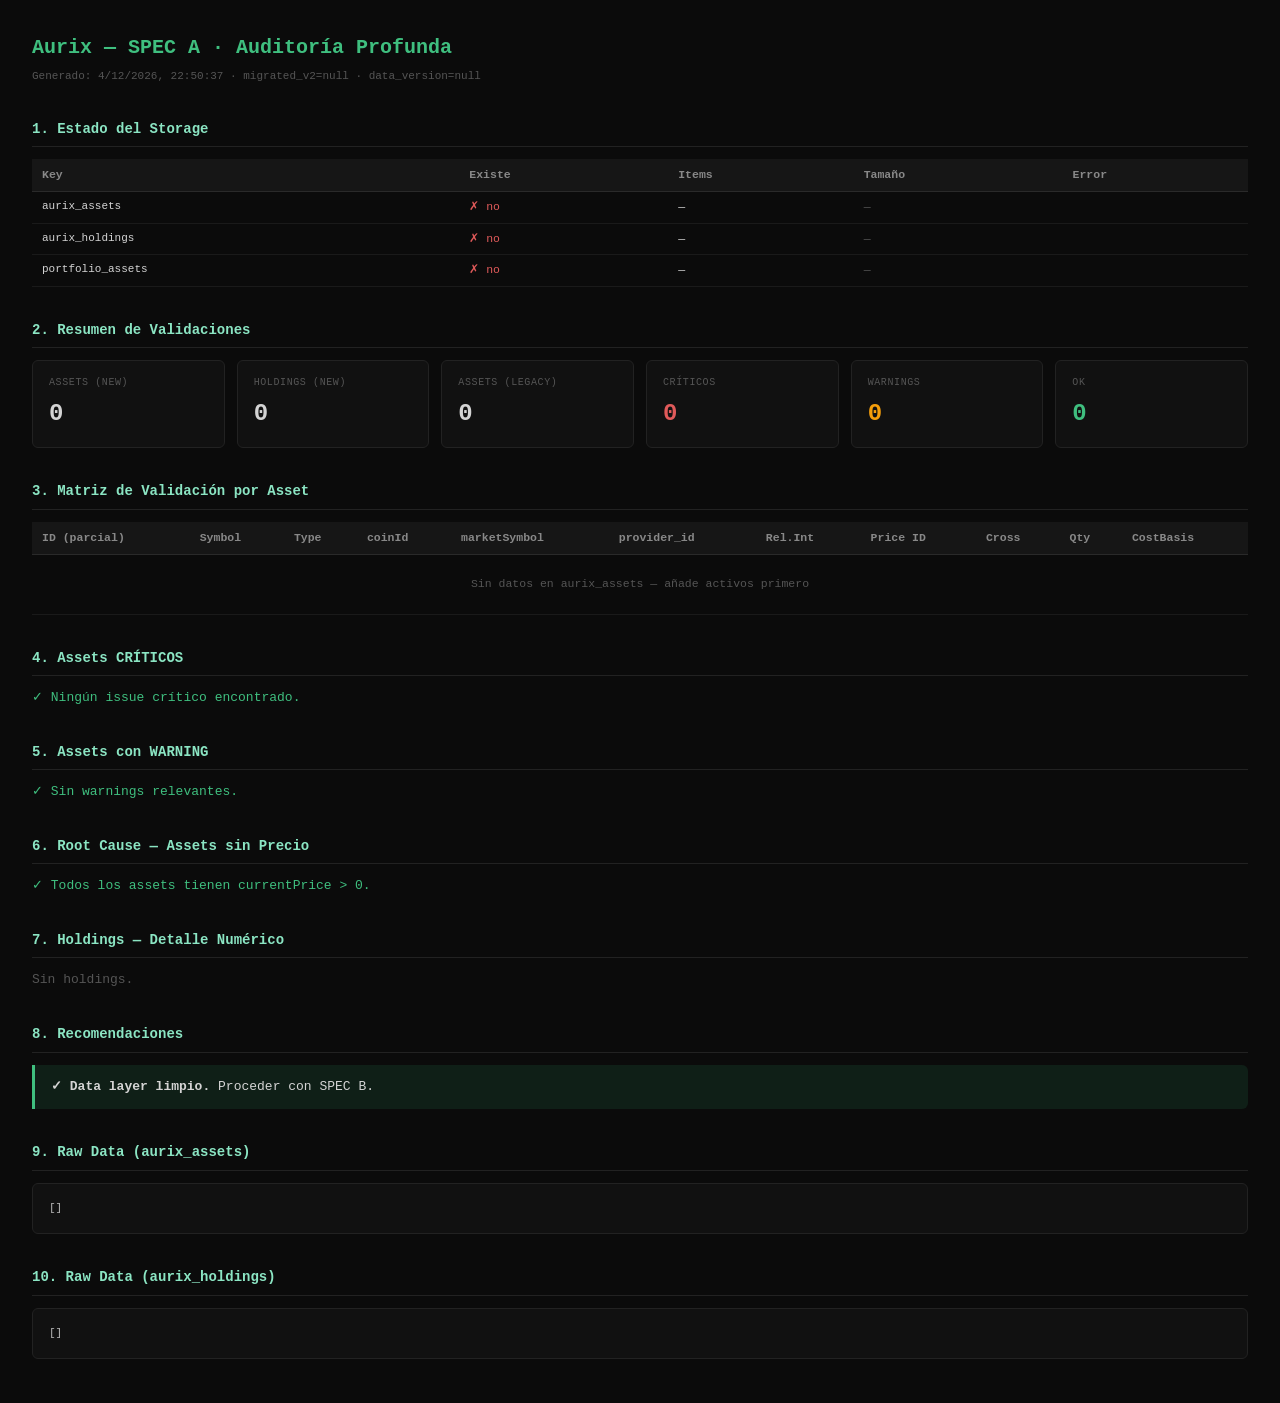
<file: audit.html>
<!DOCTYPE html>
<html lang="es">
<head>
  <meta charset="UTF-8" />
  <title>Aurix — SPEC A Audit</title>
  <style>
    *, *::before, *::after { box-sizing: border-box; margin: 0; padding: 0; }
    body { font-family: 'Courier New', monospace; background: #0B0B0B; color: #d4d4d4;
           padding: 32px; line-height: 1.6; font-size: 13px; }
    h1  { color: #3FBF7F; font-size: 20px; margin-bottom: 4px; }
    .ts { color: #555; font-size: 11px; margin-bottom: 32px; }
    h2  { color: #8BE5C3; font-size: 14px; margin: 32px 0 12px;
          border-bottom: 1px solid #222; padding-bottom: 6px; }
    h3  { color: #aaa; font-size: 12px; margin: 18px 0 8px; }
    table { width: 100%; border-collapse: collapse; font-size: 11.5px; margin-bottom: 16px; }
    th  { background: #161616; padding: 7px 10px; text-align: left; color: #888;
          border-bottom: 1px solid #2a2a2a; }
    td  { padding: 6px 10px; border-bottom: 1px solid #1a1a1a; vertical-align: top; }
    tr:hover td { background: #111; }
    .ok   { color: #3FBF7F; }
    .warn { color: #F59E0B; }
    .crit { color: #E05A5A; }
    .dim  { color: #555; }
    .tag  { display: inline-block; padding: 1px 7px; border-radius: 3px; font-size: 10px;
            font-weight: bold; letter-spacing: .4px; }
    .tag-ok   { background: #0f2a1e; color: #3FBF7F; }
    .tag-warn { background: #2a1f08; color: #F59E0B; }
    .tag-crit { background: #2a0f0f; color: #E05A5A; }
    .tag-miss { background: #1a1a2a; color: #8888ff; }
    .box  { background: #111; border: 1px solid #222; border-radius: 6px;
            padding: 16px; margin-bottom: 12px; }
    .box pre { overflow-x: auto; white-space: pre-wrap; word-break: break-all;
               font-size: 11px; color: #bbb; }
    .summary-grid { display: grid; grid-template-columns: repeat(auto-fit, minmax(180px, 1fr));
                    gap: 12px; margin-bottom: 24px; }
    .stat { background: #111; border: 1px solid #222; border-radius: 6px; padding: 14px 16px; }
    .stat .label { font-size: 10px; color: #555; text-transform: uppercase; letter-spacing: .6px; }
    .stat .value { font-size: 24px; font-weight: bold; margin-top: 4px; }
    .mono { font-family: monospace; font-size: 11px; }
    .rec  { background: #0f1f17; border-left: 3px solid #3FBF7F; padding: 12px 16px;
            border-radius: 0 6px 6px 0; margin: 8px 0; }
    .rec.warn { background: #1f1a0a; border-left-color: #F59E0B; }
    .rec.crit { background: #1f0d0d; border-left-color: #E05A5A; }
  </style>
</head>
<body>
<h1>Aurix — SPEC A · Auditoría Profunda</h1>
<div class="ts" id="ts"></div>
<div id="report"></div>

<script>
/* ─── UTILS ──────────────────────────────────────────────────── */
function tag(level, text) {
  const cls = level === 'OK' ? 'tag-ok' : level === 'WARN' ? 'tag-warn'
            : level === 'CRIT' ? 'tag-crit' : 'tag-miss';
  return `<span class="tag ${cls}">${level}</span>`;
}
function val(v) {
  if (v === null || v === undefined) return '<span class="dim">null</span>';
  if (v === '') return '<span class="dim">""</span>';
  return `<span class="mono">${String(v)}</span>`;
}
function fmt(n) {
  if (n === null || n === undefined) return '<span class="dim">—</span>';
  return Number(n).toLocaleString('es-ES', { maximumFractionDigits: 6 });
}

/* ─── READ STORAGE ───────────────────────────────────────────── */
function readKey(key) {
  try {
    const raw = localStorage.getItem(key);
    if (!raw) return { exists: false, data: null, raw: null, bytes: 0 };
    return { exists: true, data: JSON.parse(raw), raw, bytes: raw.length };
  } catch(e) {
    return { exists: true, data: null, raw: null, bytes: 0, error: e.message };
  }
}

const STORAGE_KEY = 'portfolio_assets';
const aurixAssets_s   = readKey('aurix_assets');
const aurixHoldings_s = readKey('aurix_holdings');
const portfolioAssets_s = readKey(STORAGE_KEY);
const migFlag = localStorage.getItem('aurix_migrated_v2');
const version  = localStorage.getItem('aurix_data_version');

const aurixAssets   = aurixAssets_s.data   || [];
const aurixHoldings = aurixHoldings_s.data || [];
const legacyFlat    = (() => {
  const d = portfolioAssets_s.data;
  if (!d) return [];
  return Array.isArray(d) ? d : (d.assets || []);
})();

/* ─── VALIDATION ─────────────────────────────────────────────── */
const issues = { crit: [], warn: [], ok: [] };
function addIssue(level, assetId, symbol, check, detail) {
  issues[level === 'CRIT' ? 'crit' : level === 'WARN' ? 'warn' : 'ok']
    .push({ assetId, symbol, check, detail });
}

// Build lookup maps
const assetById = new Map(aurixAssets.map(a => [a.id, a]));
const holdingByAssetId = new Map(aurixHoldings.map(h => [h.asset_id, h]));
const legacyById = new Map(legacyFlat.map(a => [a.id, a]));

/* A — Relational integrity */
aurixHoldings.forEach(h => {
  if (!assetById.has(h.asset_id)) {
    addIssue('CRIT', h.id, '?', 'relational_integrity',
      `holding.asset_id "${h.asset_id}" sin asset correspondiente`);
  } else {
    addIssue('ok', h.asset_id, assetById.get(h.asset_id)?.symbol, 'relational_integrity', 'OK');
  }
});

/* B — Identificación de precio */
aurixAssets.forEach(a => {
  if (a.type === 'crypto') {
    if (!a.coinId) {
      addIssue('CRIT', a.id, a.symbol, 'price_id_coinId',
        `crypto sin coinId — no se puede buscar precio en CoinGecko`);
    } else {
      addIssue('ok', a.id, a.symbol, 'price_id_coinId', `coinId: ${a.coinId}`);
    }
  } else if (['stock','etf','metal'].includes(a.type)) {
    if (!a.marketSymbol) {
      addIssue('CRIT', a.id, a.symbol, 'price_id_marketSymbol',
        `${a.type} sin marketSymbol — no se puede buscar precio en Yahoo/Twelve`);
    } else {
      addIssue('ok', a.id, a.symbol, 'price_id_marketSymbol', `marketSymbol: ${a.marketSymbol}`);
    }
  } else if (['cash','real_estate','other'].includes(a.type)) {
    addIssue('ok', a.id, a.symbol, 'price_id_marketSymbol', `type=${a.type} — no requiere precio externo`);
  }

  // provider_id (futuro campo SPEC B)
  if (!a.provider_id) {
    addIssue('WARN', a.id, a.symbol, 'provider_id',
      `provider_id ausente — se inferirá en SPEC B`);
  } else {
    addIssue('ok', a.id, a.symbol, 'provider_id', `provider_id: ${a.provider_id}`);
  }
});

/* C — Inconsistencias cross-store */
aurixAssets.forEach(a => {
  const leg = legacyById.get(a.id);
  if (!leg) {
    addIssue('WARN', a.id, a.symbol, 'cross_store_presence',
      `asset existe en aurix_assets pero NO en portfolio_assets`);
    return;
  }
  if (leg.ticker !== a.symbol) {
    addIssue('CRIT', a.id, a.symbol, 'cross_store_symbol',
      `symbol mismatch: aurix="${a.symbol}" vs legacy ticker="${leg.ticker}"`);
  } else {
    addIssue('ok', a.id, a.symbol, 'cross_store_symbol', 'symbols coinciden');
  }
});

// Duplicados por symbol en aurix_assets
const symbolCount = {};
aurixAssets.forEach(a => { symbolCount[a.symbol] = (symbolCount[a.symbol] || 0) + 1; });
Object.entries(symbolCount).forEach(([sym, count]) => {
  if (count > 1) {
    addIssue('WARN', '—', sym, 'duplicate_symbol',
      `symbol "${sym}" aparece ${count} veces en aurix_assets`);
  }
});

/* D — Legacy vs new model consistency */
aurixHoldings.forEach(h => {
  const asset  = assetById.get(h.asset_id);
  const legacy = legacyById.get(h.id);
  if (!legacy || !asset) return;

  // qty vs quantity
  const qtyMatch = Math.abs((legacy.qty || 0) - (h.quantity || 0)) < 0.000001;
  if (!qtyMatch) {
    addIssue('CRIT', h.id, asset?.symbol, 'qty_mismatch',
      `qty legacy=${legacy.qty} ≠ holding.quantity=${h.quantity}`);
  } else {
    addIssue('ok', h.id, asset?.symbol, 'qty_match', `qty=${h.quantity} ✓`);
  }

  // costBasis consistency
  const cbLeg = legacy.costBasis || 0;
  const cbNew = h.costBasis || 0;
  const cbMatch = Math.abs(cbLeg - cbNew) < 0.01;
  if (!cbMatch) {
    addIssue('CRIT', h.id, asset?.symbol, 'costBasis_mismatch',
      `costBasis legacy=${cbLeg} ≠ holding.costBasis=${cbNew}`);
  } else {
    addIssue('ok', h.id, asset?.symbol, 'costBasis_match', `costBasis=${cbNew} ✓`);
  }

  // avg_price internal consistency
  if (h.quantity > 0) {
    const expectedAvg = cbNew / h.quantity;
    const avgOk = Math.abs(expectedAvg - (h.avg_price || 0)) < 0.01;
    if (!avgOk) {
      addIssue('WARN', h.id, asset?.symbol, 'avg_price_internal',
        `avg_price=${h.avg_price} pero costBasis/qty=${expectedAvg.toFixed(6)}`);
    } else {
      addIssue('ok', h.id, asset?.symbol, 'avg_price_internal', `avg_price=${h.avg_price} ✓`);
    }
  }
});

/* E — Root cause de "sin precio" */
const noPrice = [];
aurixAssets.forEach(a => {
  if (!['crypto','stock','etf','metal'].includes(a.type)) return;
  if (!a.currentPrice || a.currentPrice === 0) {
    let cause = 'unknown';
    if (a.type === 'crypto' && !a.coinId) cause = 'missing_coinId';
    else if (['stock','etf','metal'].includes(a.type) && !a.marketSymbol) cause = 'missing_marketSymbol';
    else if (a.type === 'crypto' && a.coinId) cause = 'api_fail_or_not_fetched';
    else cause = 'api_fail_or_not_fetched';
    noPrice.push({ id: a.id, symbol: a.symbol, type: a.type, cause,
                   coinId: a.coinId, marketSymbol: a.marketSymbol, price: a.currentPrice });
  }
});

/* ─── RENDER REPORT ──────────────────────────────────────────── */
document.getElementById('ts').textContent =
  `Generado: ${new Date().toLocaleString('es-ES')} · migrated_v2=${migFlag||'null'} · data_version=${version||'null'}`;

const totalAssets   = aurixAssets.length;
const totalHoldings = aurixHoldings.length;
const totalLegacy   = legacyFlat.length;
const critCount     = issues.crit.length;
const warnCount     = issues.warn.length;
const okCount       = issues.ok.length;

let html = '';

/* ── Storage status ── */
html += `<h2>1. Estado del Storage</h2>`;
html += `<table><tr><th>Key</th><th>Existe</th><th>Items</th><th>Tamaño</th><th>Error</th></tr>`;
[
  { key: 'aurix_assets',   s: aurixAssets_s,   count: aurixAssets.length },
  { key: 'aurix_holdings', s: aurixHoldings_s, count: aurixHoldings.length },
  { key: 'portfolio_assets', s: portfolioAssets_s, count: legacyFlat.length },
].forEach(({ key, s, count }) => {
  html += `<tr>
    <td class="mono">${key}</td>
    <td>${s.exists ? `<span class="ok">✓ sí</span>` : `<span class="crit">✗ no</span>`}</td>
    <td>${s.exists ? count : '—'}</td>
    <td class="dim">${s.bytes ? (s.bytes/1024).toFixed(1)+' KB' : '—'}</td>
    <td class="crit">${s.error || ''}</td>
  </tr>`;
});
html += `</table>`;

/* ── Summary stats ── */
html += `<h2>2. Resumen de Validaciones</h2>`;
html += `<div class="summary-grid">
  <div class="stat"><div class="label">Assets (new)</div><div class="value">${totalAssets}</div></div>
  <div class="stat"><div class="label">Holdings (new)</div><div class="value">${totalHoldings}</div></div>
  <div class="stat"><div class="label">Assets (legacy)</div><div class="value">${totalLegacy}</div></div>
  <div class="stat"><div class="label crit">CRÍTICOS</div><div class="value crit">${critCount}</div></div>
  <div class="stat"><div class="label warn">WARNINGS</div><div class="value warn">${warnCount}</div></div>
  <div class="stat"><div class="label ok">OK</div><div class="value ok">${okCount}</div></div>
</div>`;

/* ── Validation matrix ── */
html += `<h2>3. Matriz de Validación por Asset</h2>`;
html += `<table>
  <tr>
    <th>ID (parcial)</th><th>Symbol</th><th>Type</th>
    <th>coinId</th><th>marketSymbol</th><th>provider_id</th>
    <th>Rel.Int</th><th>Price ID</th><th>Cross</th><th>Qty</th><th>CostBasis</th>
  </tr>`;

aurixAssets.forEach(a => {
  const h = holdingByAssetId.get(a.id);
  const leg = legacyById.get(a.id);

  const relOk = h ? (holdingByAssetId.has(a.id) ? 'ok' : 'crit') : 'warn';
  const priceOk = a.type === 'crypto' ? (a.coinId ? 'ok' : 'crit')
    : ['stock','etf','metal'].includes(a.type) ? (a.marketSymbol ? 'ok' : 'crit') : 'ok';
  const crossOk = leg ? (leg.ticker === a.symbol ? 'ok' : 'crit') : 'warn';
  const qtyOk = h && leg ? (Math.abs((leg.qty||0)-(h.quantity||0)) < 0.000001 ? 'ok' : 'crit') : 'warn';
  const cbOk  = h && leg ? (Math.abs((leg.costBasis||0)-(h.costBasis||0)) < 0.01 ? 'ok' : 'crit') : 'warn';

  const statusTag = (s) => s === 'ok' ? tag('OK','') : s === 'warn' ? tag('WARN','') : tag('CRIT','');

  html += `<tr>
    <td class="mono dim">${a.id.slice(0,8)}…</td>
    <td><strong>${a.symbol}</strong></td>
    <td class="dim">${a.type}</td>
    <td>${val(a.coinId)}</td>
    <td>${val(a.marketSymbol)}</td>
    <td>${a.provider_id ? val(a.provider_id) : tag('MISS','—')}</td>
    <td>${statusTag(relOk)}</td>
    <td>${statusTag(priceOk)}</td>
    <td>${statusTag(crossOk)}</td>
    <td>${statusTag(qtyOk)}</td>
    <td>${statusTag(cbOk)}</td>
  </tr>`;
});

if (aurixAssets.length === 0) {
  html += `<tr><td colspan="11" class="dim" style="text-align:center;padding:20px">
    Sin datos en aurix_assets — añade activos primero
  </td></tr>`;
}
html += `</table>`;

/* ── Críticos ── */
html += `<h2>4. Assets CRÍTICOS</h2>`;
if (issues.crit.length === 0) {
  html += `<p class="ok">✓ Ningún issue crítico encontrado.</p>`;
} else {
  html += `<table><tr><th>Asset</th><th>Symbol</th><th>Check</th><th>Detalle</th></tr>`;
  issues.crit.forEach(i => {
    html += `<tr>
      <td class="mono dim">${String(i.assetId).slice(0,10)}</td>
      <td><strong>${i.symbol}</strong></td>
      <td class="mono">${i.check}</td>
      <td class="crit">${i.detail}</td>
    </tr>`;
  });
  html += `</table>`;
}

/* ── Warnings ── */
html += `<h2>5. Assets con WARNING</h2>`;
const warnFiltered = issues.warn.filter(i => i.check !== 'provider_id'); // provider_id es esperado aún
const providerWarn = issues.warn.filter(i => i.check === 'provider_id').length;
if (warnFiltered.length === 0) {
  html += `<p class="ok">✓ Sin warnings relevantes.</p>`;
} else {
  html += `<table><tr><th>Asset</th><th>Symbol</th><th>Check</th><th>Detalle</th></tr>`;
  warnFiltered.forEach(i => {
    html += `<tr>
      <td class="mono dim">${String(i.assetId).slice(0,10)}</td>
      <td><strong>${i.symbol}</strong></td>
      <td class="mono">${i.check}</td>
      <td class="warn">${i.detail}</td>
    </tr>`;
  });
  html += `</table>`;
}
if (providerWarn > 0) {
  html += `<p class="dim">+ ${providerWarn} assets sin <code>provider_id</code> (pendiente SPEC B — no es bloqueante)</p>`;
}

/* ── Sin precio ── */
html += `<h2>6. Root Cause — Assets sin Precio</h2>`;
if (noPrice.length === 0) {
  html += `<p class="ok">✓ Todos los assets tienen currentPrice > 0.</p>`;
} else {
  html += `<table><tr><th>Symbol</th><th>Type</th><th>Causa</th><th>coinId</th><th>marketSymbol</th></tr>`;
  noPrice.forEach(a => {
    const causeLabel = {
      missing_coinId:           '<span class="crit">missing coinId</span>',
      missing_marketSymbol:     '<span class="crit">missing marketSymbol</span>',
      api_fail_or_not_fetched:  '<span class="warn">API fail / no fetched yet</span>',
      unknown:                  '<span class="dim">desconocida</span>',
    }[a.cause] || a.cause;
    html += `<tr>
      <td><strong>${a.symbol}</strong></td>
      <td class="dim">${a.type}</td>
      <td>${causeLabel}</td>
      <td>${val(a.coinId)}</td>
      <td>${val(a.marketSymbol)}</td>
    </tr>`;
  });
  html += `</table>`;
}

/* ── Holdings detail ── */
html += `<h2>7. Holdings — Detalle Numérico</h2>`;
if (aurixHoldings.length === 0) {
  html += `<p class="dim">Sin holdings.</p>`;
} else {
  html += `<table>
    <tr><th>Symbol</th><th>Quantity</th><th>Avg Price</th><th>CostBasis</th>
        <th>CostBasis (legacy)</th><th>Δ CB</th><th>Qty (legacy)</th><th>Δ Qty</th><th>Txs</th></tr>`;
  aurixHoldings.forEach(h => {
    const asset = assetById.get(h.asset_id);
    const sym = asset?.symbol || '?';
    const leg = legacyById.get(h.id);
    const deltaCb = leg ? Math.abs((leg.costBasis||0) - (h.costBasis||0)) : null;
    const deltaQty = leg ? Math.abs((leg.qty||0) - (h.quantity||0)) : null;
    html += `<tr>
      <td><strong>${sym}</strong></td>
      <td>${fmt(h.quantity)}</td>
      <td>${fmt(h.avg_price)}</td>
      <td>${fmt(h.costBasis)}</td>
      <td>${leg ? fmt(leg.costBasis) : '<span class="dim">—</span>'}</td>
      <td class="${deltaCb > 0.01 ? 'crit' : 'ok'}">${deltaCb !== null ? deltaCb.toFixed(4) : '—'}</td>
      <td>${leg ? fmt(leg.qty) : '<span class="dim">—</span>'}</td>
      <td class="${deltaQty > 0.000001 ? 'crit' : 'ok'}">${deltaQty !== null ? deltaQty.toFixed(8) : '—'}</td>
      <td class="dim">${(h.transactions||[]).length}</td>
    </tr>`;
  });
  html += `</table>`;
}

/* ── Recomendaciones ── */
html += `<h2>8. Recomendaciones</h2>`;

if (critCount === 0 && warnFiltered.length === 0 && noPrice.length === 0) {
  html += `<div class="rec"><strong>✓ Data layer limpio.</strong> Proceder con SPEC B.</div>`;
} else {
  if (critCount > 0) {
    html += `<div class="rec crit"><strong>CRIT (${critCount}):</strong> Resolver antes de SPEC B.
      Checks fallidos: ${[...new Set(issues.crit.map(i=>i.check))].join(', ')}</div>`;
  }
  if (warnFiltered.length > 0) {
    html += `<div class="rec warn"><strong>WARN (${warnFiltered.length}):</strong>
      Revisar: ${[...new Set(warnFiltered.map(i=>i.check))].join(', ')}</div>`;
  }
  if (noPrice.length > 0) {
    const missingMapping = noPrice.filter(a =>
      a.cause === 'missing_coinId' || a.cause === 'missing_marketSymbol');
    if (missingMapping.length > 0) {
      html += `<div class="rec crit"><strong>Sin precio por mapping (${missingMapping.length}):</strong>
        ${missingMapping.map(a=>`${a.symbol} (${a.cause})`).join(', ')} —
        Fix en SPEC B: completar coinId/marketSymbol.</div>`;
    }
    const apiFail = noPrice.filter(a => a.cause === 'api_fail_or_not_fetched');
    if (apiFail.length > 0) {
      html += `<div class="rec warn"><strong>Sin precio por API (${apiFail.length}):</strong>
        ${apiFail.map(a=>a.symbol).join(', ')} —
        Posible fallo de red o app no ha refrescado. Abrir app principal y esperar 60s.</div>`;
    }
  }
  if (providerWarn > 0) {
    html += `<div class="rec"><strong>provider_id (${providerWarn} assets):</strong>
      Se añade en SPEC B. No es bloqueante ahora.</div>`;
  }
}

/* ── Raw dump ── */
html += `<h2>9. Raw Data (aurix_assets)</h2>`;
html += `<div class="box"><pre>${JSON.stringify(aurixAssets, null, 2)}</pre></div>`;
html += `<h2>10. Raw Data (aurix_holdings)</h2>`;
html += `<div class="box"><pre>${JSON.stringify(aurixHoldings, null, 2)}</pre></div>`;

document.getElementById('report').innerHTML = html;
</script>
</body>
</html>
</file>
